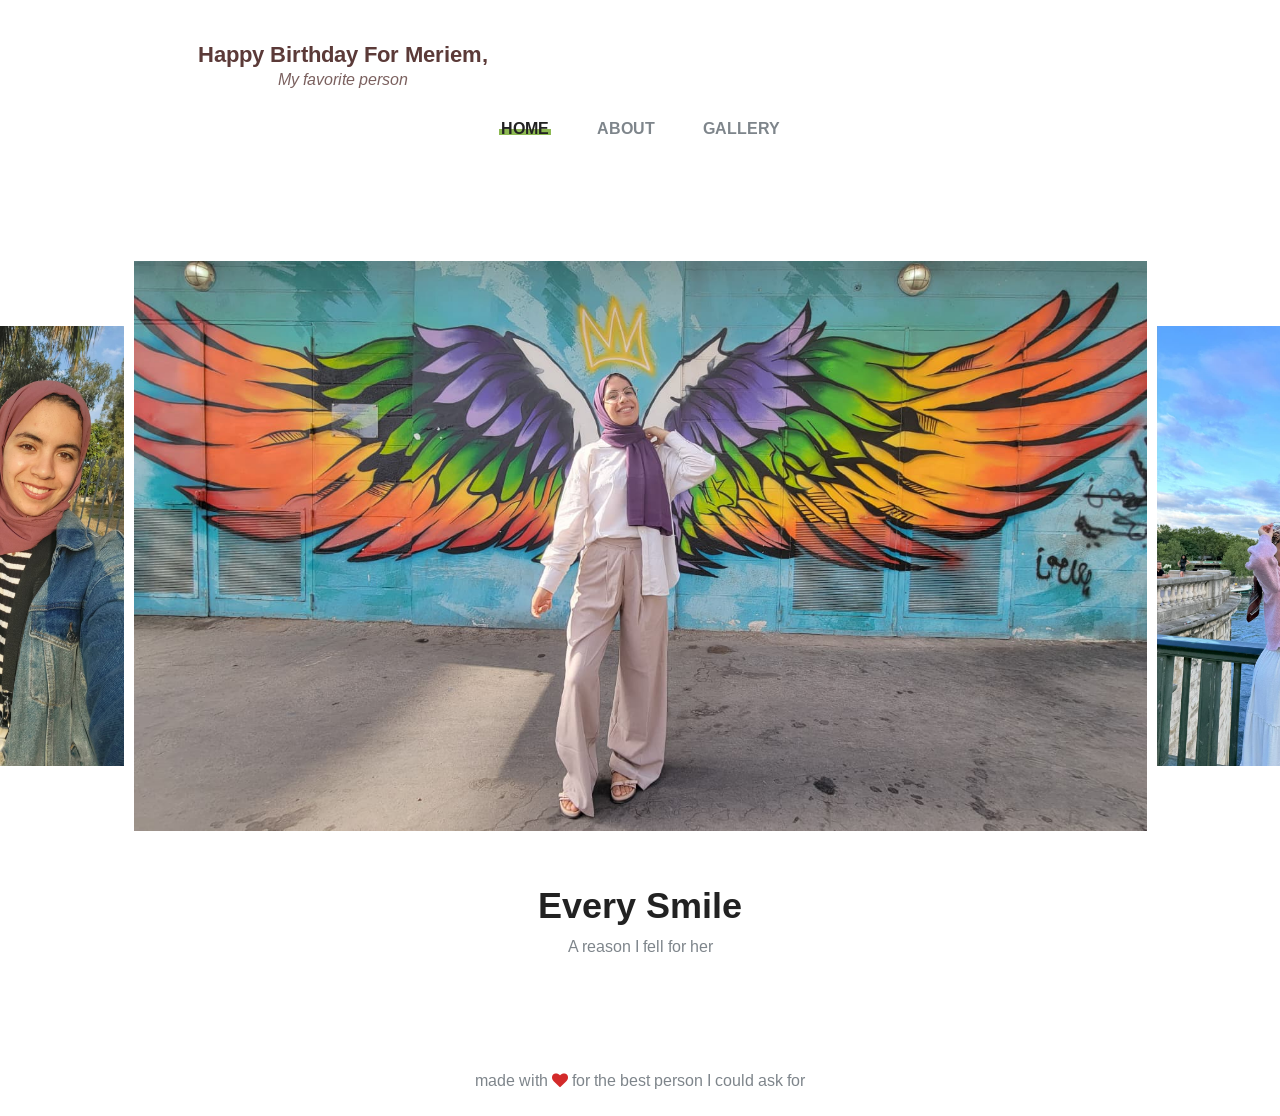
<file: index.html>
<!DOCTYPE html>
<html lang="zxx">
<head>
	<title>Happy Birthday Meriem</title>
	<meta charset="UTF-8">
	<meta name="description" content="Boto Photo Studio HTML Template">
	<meta name="keywords" content="photo, html">
	<meta name="viewport" content="width=device-width, initial-scale=1.0">
	<!-- Stylesheets -->
	<link rel="stylesheet" href="css/bootstrap.min.css"/>
	<link rel="stylesheet" href="css/font-awesome.min.css"/>
	<link rel="stylesheet" href="css/slicknav.min.css"/>
	<link rel="stylesheet" href="css/fresco.css"/>
	<link rel="stylesheet" href="css/slick.css"/>

	<!-- Main Stylesheets -->
	<link rel="stylesheet" href="css/style.css"/>


	<!--[if lt IE 9]>
		<script src="https://oss.maxcdn.com/html5shiv/3.7.2/html5shiv.min.js"></script>
		<script src="https://oss.maxcdn.com/respond/1.4.2/respond.min.js"></script>
	<![endif]-->

</head>
<body>
	<!-- Page Preloder -->
	<div id="preloder">
		<div class="loader"></div>
	</div>

	<!-- Header Section -->
	<header class="header">
    <div class="container-fluid">
        <div class="row">
            <div class="col-sm-4 col-md-6 order-1 order-md-2 text-center">
                <a href="./index.html" class="site-logo">
                    <span class="site-title">Happy Birthday For Meriem, <em>My favorite person</em></span>
                </a>
            </div>
            <div class="col-sm-4 col-md-3 order-3 order-sm-3">
                <div class="header__switches">
                    <a href="#" class="nav-switch"><i class="fa fa-bars"></i></a>
                </div>
            </div>
        </div>
        <nav class="main__menu">
            <ul class="nav__menu">
                <li><a href="./index.html" class="menu--active">Home</a></li>
                <li><a href="./about.html">About</a></li>
                <li><a href="./gallery.html">Gallery</a></li>
            </ul>
        </nav>
    </div>
</header>
	<!-- Header Section end -->

	<!-- Hero Section -->
	<section class="hero__section">
		<div class="hero-slider">
			<div class="slide-item">
				<a class="fresco" href="img/hero-slider/1.jpeg" data-fresco-group="projects">
					<img src="img/hero-slider/1.jpeg" alt="">
				</a>
			</div>
			<div class="slide-item">
				<a class="fresco" href="img/hero-slider/2.jpeg" data-fresco-group="projects">
					<img src="img/hero-slider/2.jpeg" alt="">
					</a>
			</div>
			<div class="slide-item">
				<a class="fresco" href="img/hero-slider/3.jpeg" data-fresco-group="projects">
					<img src="img/hero-slider/3.jpeg" alt="">
				</a>	
			</div>
			<div class="slide-item">
				<a class="fresco" href="img/hero-slider/4.jpeg" data-fresco-group="projects">
					<img src="img/hero-slider/4.jpeg" alt="">
				</a>	
			</div>
			<div class="slide-item">
				<a class="fresco" href="img/hero-slider/10.jpeg" data-fresco-group="projects">
					<img src="img/hero-slider/10.jpeg" alt="">
				</a>	
			</div>
			<div class="slide-item">
				<a class="fresco" href="img/hero-slider/6.jpeg" data-fresco-group="projects">
					<img src="img/hero-slider/6.jpeg" alt="">
				</a>	
			</div>
			<div class="slide-item">
				<a class="fresco" href="img/hero-slider/7.jpeg" data-fresco-group="projects">
					<img src="img/hero-slider/7.jpeg" alt="">
				</a>	
			</div>
		</div>
		<div class="hero-text-slider">
			<div class="text-item">
				<h2>Every Smile</h2>
				<p>A reason I fell for her</p>
			</div>
			<div class="text-item">
				<h2>Her Eyes</h2>
				<p>Where I feel most at home</p>
			</div>
			<div class="text-item">
				<h2>Quiet Moments</h2>
				<p>The ones I treasure most</p>
			</div>
			<div class="text-item">
				<h2>Her Laugh</h2>
				<p>My favorite sound</p>
			</div>
			<div class="text-item">
				<h2>Forever Grateful</h2>
				<p>For every moment with her</p>
			</div>
			<div class="text-item">
				<h2>Beauty & Soul</h2>
				<p>Inside and out</p>
			</div>
			<div class="text-item">
				<h2>My Favorite Person</h2>
				<p>Today and always</p>
			</div>
		</div>
	</section>
	<!-- Hero Section end -->

	<!-- Footer Section -->
	<footer class="footer__section">
		<div class="container">
			<!-- Link back to Colorlib can't be removed. Template is licensed under CC BY 3.0. -->
			<div class="footer__copyright__text">
				<p> made with <i class="fa fa-heart" aria-hidden="true"></i>  for the best person I could ask for</p>
			</div>
			<!-- Link back to Colorlib can't be removed. Template is licensed under CC BY 3.0. -->
		</div>
	</footer>
	<!-- Footer Section end -->

	<!-- Search Begin -->
	<div class="search-model">
		<div class="h-100 d-flex align-items-center justify-content-center">
			<div class="search-close-switch">+</div>
			<form class="search-model-form">
				<input type="text" id="search-input" placeholder="Search here.....">
			</form>
		</div>
	</div>
	<!-- Search End -->

	<!--====== Javascripts & Jquery ======-->
	<script src="js/vendor/jquery-3.2.1.min.js"></script>
	<script src="js/jquery.slicknav.min.js"></script>
	<script src="js/slick.min.js"></script>
	<script src="js/fresco.min.js"></script>
	<script src="js/main.js"></script>

	</body>
</html>
</file>
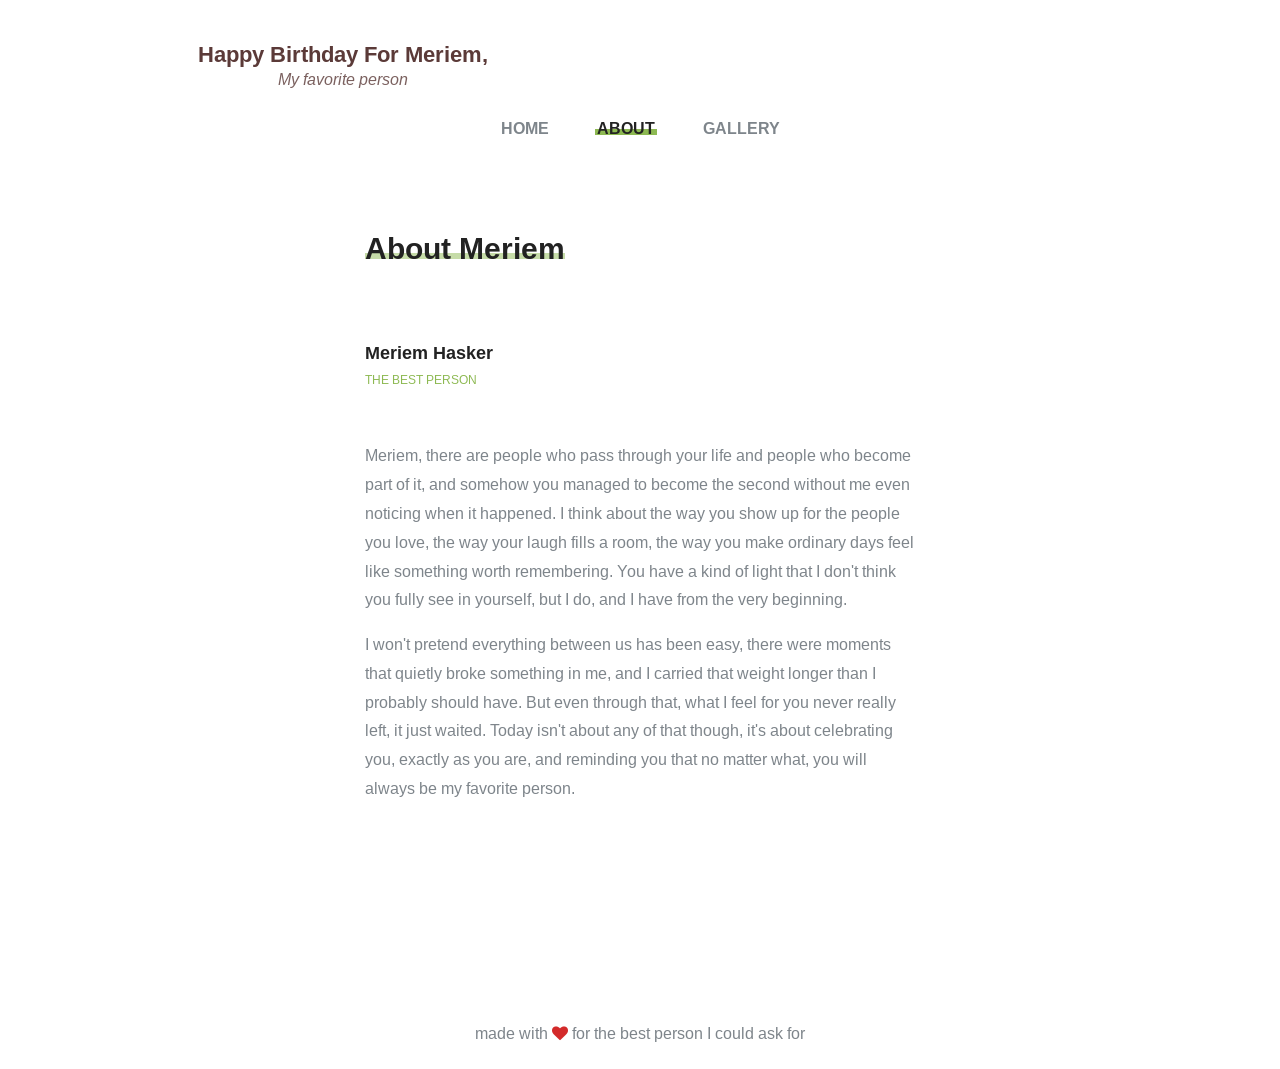
<file: about.html>
<!DOCTYPE html>
<html lang="zxx">
<head>
	<title>Boto | Photography HTML Template</title>
	<meta charset="UTF-8">
	<meta name="description" content="Boto Photo Studio HTML Template">
	<meta name="keywords" content="photo, html">
	<meta name="viewport" content="width=device-width, initial-scale=1.0">
	<!-- Stylesheets -->
	<link rel="stylesheet" href="css/bootstrap.min.css"/>
	<link rel="stylesheet" href="css/font-awesome.min.css"/>
	<link rel="stylesheet" href="css/slicknav.min.css"/>

	<!-- Main Stylesheets -->
	<link rel="stylesheet" href="css/style.css"/>


	<!--[if lt IE 9]>
		<script src="https://oss.maxcdn.com/html5shiv/3.7.2/html5shiv.min.js"></script>
		<script src="https://oss.maxcdn.com/respond/1.4.2/respond.min.js"></script>
	<![endif]-->

</head>
<body>
	<!-- Page Preloder -->
	<div id="preloder">
		<div class="loader"></div>
	</div>

	<!-- Header Section -->
	<header class="header">
		<div class="container-fluid">
			<div class="row">
            <div class="col-sm-4 col-md-6 order-1 order-md-2 text-center">
                <a href="./index.html" class="site-logo">
                    <span class="site-title">Happy Birthday For Meriem, <em>My favorite person</em></span>
                </a>
            </div>
            <div class="col-sm-4 col-md-3 order-3 order-sm-3">
                <div class="header__switches">
                    <a href="#" class="nav-switch"><i class="fa fa-bars"></i></a>
                </div>
            </div>
        </div>
			<nav class="main__menu">
				<ul class="nav__menu">
					<li><a href="./index.html">Home</a></li>
					<li><a href="./about.html" class="menu--active">About</a></li>
					<li><a href="./gallery.html">Gallery</a></li>
					</li>
					
				</ul>
			</nav>
		</div>
	</header>
	<!-- Header Section end -->

	<!-- About Page -->
	<section class="about__page">
		<div class="container-fluid">
			<div class="row justify-content-center">
				<div class="col-lg-6">
					<div class="about__text">
						<h3 class="about__title">About Meriem</h3>
						<div class="about__meta">
							
							<div class="about__meta__info">
								<h5>Meriem Hasker</h5>
								<p>the best person</p>
							</div>
						</div>
						<p>Meriem, there are people who pass through your life and people who become part of it, and somehow you managed to become the second without me even noticing when it happened. I think about the way you show up for the people you love, the way your laugh fills a room, the way you make ordinary days feel like something worth remembering. You have a kind of light that I don't think you fully see in yourself, but I do, and I have from the very beginning.</p>
<p>I won't pretend everything between us has been easy, there were moments that quietly broke something in me, and I carried that weight longer than I probably should have. But even through that, what I feel for you never really left, it just waited. Today isn't about any of that though, it's about celebrating you, exactly as you are, and reminding you that no matter what, you will always be my favorite person.</p>
						
					</div>
				</div>
			</div>
		</div>
	</section>
	<!-- About Page end -->

	<!-- Footer Section -->
	<footer class="footer__section">
		<div class="container">
			<!-- Link back to Colorlib can't be removed. Template is licensed under CC BY 3.0. -->
			<div class="footer__copyright__text">
				<p> made with <i class="fa fa-heart" aria-hidden="true"></i>  for the best person I could ask for</p>
			</div>
			<!-- Link back to Colorlib can't be removed. Template is licensed under CC BY 3.0. -->
		</div>
	</footer>
	<!-- Footer Section end -->

	<!-- Search Begin -->
	<div class="search-model">
		<div class="h-100 d-flex align-items-center justify-content-center">
			<div class="search-close-switch">+</div>
			<form class="search-model-form">
				<input type="text" id="search-input" placeholder="Search here.....">
			</form>
		</div>
	</div>
	<!-- Search End -->

	<!--====== Javascripts & Jquery ======-->
	<script src="js/vendor/jquery-3.2.1.min.js"></script>
	<script src="js/jquery.slicknav.min.js"></script>
	<script src="js/slick.min.js"></script>
	<script src="js/main.js"></script>

	</body>
</html>
</file>
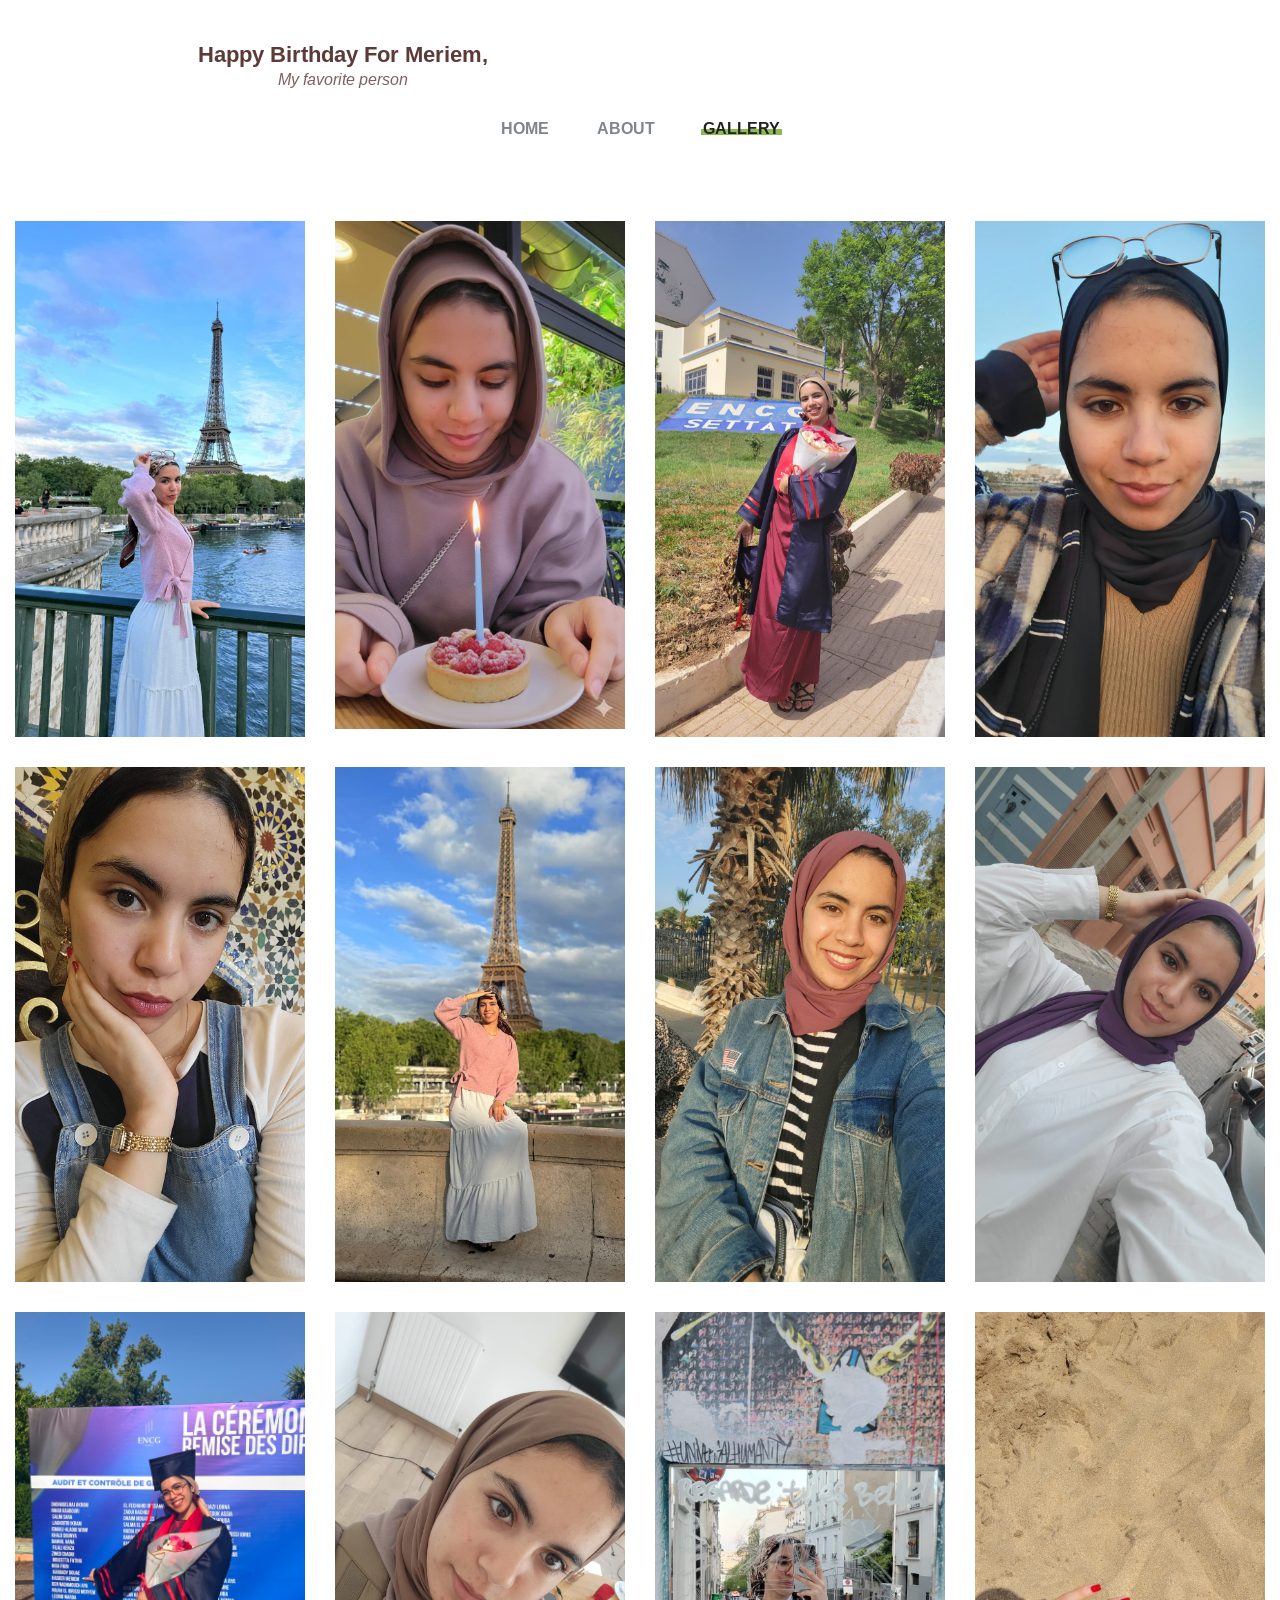
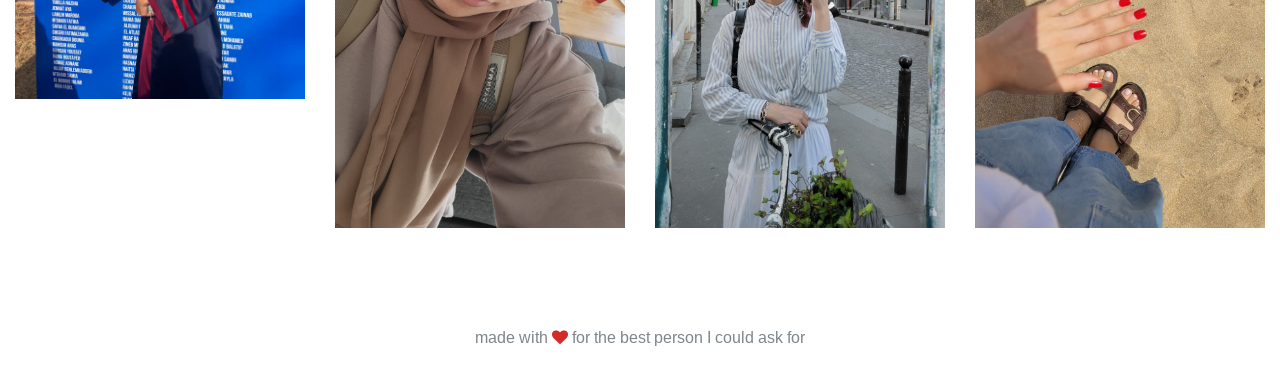
<file: gallery.html>
<!DOCTYPE html>
<html lang="zxx">
<head>
	<title>Boto | Photography HTML Template</title>
	<meta charset="UTF-8">
	<meta name="description" content="Boto Photo Studio HTML Template">
	<meta name="keywords" content="photo, html">
	<meta name="viewport" content="width=device-width, initial-scale=1.0">
	<!-- Stylesheets -->
	<link rel="stylesheet" href="css/bootstrap.min.css"/>
	<link rel="stylesheet" href="css/font-awesome.min.css"/>
	<link rel="stylesheet" href="css/slicknav.min.css"/>
	<link rel="stylesheet" href="css/fresco.css"/>

	<!-- Main Stylesheets -->
	<link rel="stylesheet" href="css/style.css"/>


	<!--[if lt IE 9]>
		<script src="https://oss.maxcdn.com/html5shiv/3.7.2/html5shiv.min.js"></script>
		<script src="https://oss.maxcdn.com/respond/1.4.2/respond.min.js"></script>
	<![endif]-->

</head>
<body>
	<!-- Page Preloder -->
	<div id="preloder">
		<div class="loader"></div>
	</div>

	<!-- Header Section -->
	<header class="header">
		<div class="container-fluid">
			<div class="row">
            <div class="col-sm-4 col-md-6 order-1 order-md-2 text-center">
                <a href="./index.html" class="site-logo">
                    <span class="site-title">Happy Birthday For Meriem, <em>My favorite person</em></span>
                </a>
            </div>
            <div class="col-sm-4 col-md-3 order-3 order-sm-3">
                <div class="header__switches">
                    <a href="#" class="nav-switch"><i class="fa fa-bars"></i></a>
                </div>
            </div>
        </div>
			<nav class="main__menu">
				<ul class="nav__menu">
					<li><a href="./index.html">Home</a></li>
					<li><a href="./about.html">About</a></li>
					<li><a href="./gallery.html" class="menu--active">Gallery</a></li>
					</li>
					
				</ul>
			</nav>
		</div>
	</header>
	<!-- Header Section end -->

	<!-- About Page -->
	<div class="gallery__page">
		<div class="gallery__warp">
			<div class="row">
				<div class="col-lg-3 col-md-4 col-sm-6">
					<a class="gallery__item fresco" href="img/gallery/2.jpeg" data-fresco-group="gallery">
						<img src="img/gallery/2.jpeg" alt="">
					</a>
				</div>
				<div class="col-lg-3 col-md-4 col-sm-6">
					<a class="gallery__item fresco" href="img/gallery/10.jpeg" data-fresco-group="gallery">
						<img src="img/gallery/10.jpeg" alt="">
					</a>
				</div>
				<div class="col-lg-3 col-md-4 col-sm-6">
					<a class="gallery__item fresco" href="img/gallery/11.jpeg" data-fresco-group="gallery">
						<img src="img/gallery/11.jpeg" alt="">
					</a>
				</div>
				<div class="col-lg-3 col-md-4 col-sm-6">
					<a class="gallery__item fresco" href="img/gallery/4.jpeg" data-fresco-group="gallery">
						<img src="img/gallery/4.jpeg" alt="">
					</a>
				</div>
				<div class="col-lg-3 col-md-4 col-sm-6">
					<a class="gallery__item fresco" href="img/gallery/5.jpeg" data-fresco-group="gallery">
						<img src="img/gallery/5.jpeg" alt="">
					</a>
				</div>
				<div class="col-lg-3 col-md-4 col-sm-6">
					<a class="gallery__item fresco" href="img/gallery/6.jpeg" data-fresco-group="gallery">
						<img src="img/gallery/6.jpeg" alt="">
					</a>
				</div>
				<div class="col-lg-3 col-md-4 col-sm-6">
					<a class="gallery__item fresco" href="img/gallery/7.jpeg" data-fresco-group="gallery">
						<img src="img/gallery/7.jpeg" alt="">
					</a>
				</div>
				<div class="col-lg-3 col-md-4 col-sm-6">
					<a class="gallery__item fresco" href="img/gallery/8.jpeg" data-fresco-group="gallery">
						<img src="img/gallery/8.jpeg" alt="">
					</a>
				</div>
				<div class="col-lg-3 col-md-4 col-sm-6">
					<a class="gallery__item fresco" href="img/gallery/3.jpeg" data-fresco-group="gallery">
						<img src="img/gallery/3.jpeg" alt="">
					</a>
				</div>
				<div class="col-lg-3 col-md-4 col-sm-6">
					<a class="gallery__item fresco" href="img/gallery/12.jpeg" data-fresco-group="gallery">
						<img src="img/gallery/12.jpeg" alt="">
					</a>
				</div>
				<div class="col-lg-3 col-md-4 col-sm-6">
					<a class="gallery__item fresco" href="img/gallery/13.jpeg" data-fresco-group="gallery">
						<img src="img/gallery/13.jpeg" alt="">
					</a>
				</div>
				<div class="col-lg-3 col-md-4 col-sm-6">
					<a class="gallery__item fresco" href="img/gallery/14.jpeg" data-fresco-group="gallery">
						<img src="img/gallery/14.jpeg" alt="">
					</a>
				</div>
			</div>
		</div>
	</div>
	<!-- About Page end -->

	<!-- Footer Section -->
	<footer class="footer__section">
		<div class="container">
			<!-- Link back to Colorlib can't be removed. Template is licensed under CC BY 3.0. -->
			<div class="footer__copyright__text">
				<p> made with <i class="fa fa-heart" aria-hidden="true"></i>  for the best person I could ask for</p>
			</div>
			<!-- Link back to Colorlib can't be removed. Template is licensed under CC BY 3.0. -->
		</div>
	</footer>
	<!-- Footer Section end -->

	<!-- Search Begin -->
	<div class="search-model">
		<div class="h-100 d-flex align-items-center justify-content-center">
			<div class="search-close-switch">+</div>
			<form class="search-model-form">
				<input type="text" id="search-input" placeholder="Search here.....">
			</form>
		</div>
	</div>
	<!-- Search End -->

	<!--====== Javascripts & Jquery ======-->
	<script src="js/vendor/jquery-3.2.1.min.js"></script>
	<script src="js/jquery.slicknav.min.js"></script>
	<script src="js/slick.min.js"></script>
	<script src="js/fresco.min.js"></script>
	<script src="js/main.js"></script>

	</body>
</html>
</file>
<file: css/fresco.css>
/* box-sizing */
.fr-window,
.fr-window [class^="fr-"],
.fr-overlay,
.fr-overlay [class^="fr-"],
.fr-spinner,
.fr-spinner [class^="fr-"] {
  box-sizing: border-box;
}

.fr-window {
  position: fixed;
  width: 100%;
  height: 100%;
  top: 0;
  left: 0;
  font: 13px/20px "Lucida Sans", "Lucida Sans Unicode", "Lucida Grande", Verdana,
    Arial, sans-serif;
  /* Chrome hack, this fixes a visual glitch when quickly toggling a video */
  transform: translateZ(0px);
}

/* z-index */
.fr-overlay {
  z-index: 99998;
}
.fr-window {
  z-index: 99999;
}
.fr-spinner {
  z-index: 100000;
}

/* overlay */
.fr-overlay {
  position: fixed;
  top: 0;
  left: 0;
  height: 100%;
  width: 100%;
}
.fr-overlay-background {
  float: left;
  width: 100%;
  height: 100%;
  background: #000;
  opacity: 0.9;
  filter: alpha(opacity=90);
}

.fr-overlay-ui-fullclick .fr-overlay-background {
  background: #292929;
  opacity: 1;
  filter: alpha(opacity=100);
}

/* mobile touch has position:absolute to allow zooming */
.fr-window.fr-mobile-touch,
.fr-overlay.fr-mobile-touch {
  position: absolute;
  overflow: visible;
}

/* some properties on the window are used to toggle things
 * like margin and the fullclick mode,
 * we reset those properties after measuring them
 */
.fr-measured {
  margin: 0 !important;
  min-width: 0 !important;
  min-height: 0 !important;
}

.fr-box {
  position: absolute;
  top: 0;
  left: 0;
  width: 100%;
  height: 100%;
}

.fr-pages {
  position: absolute;
  width: 100%;
  height: 100%;
  overflow: hidden;
  -webkit-user-select: none;
  -khtml-user-select: none;
  -moz-user-select: none;
  -ms-user-select: none;
  user-select: none;
}

.fr-page {
  position: absolute;
  width: 100%;
  height: 100%;
}

.fr-container {
  position: absolute;
  top: 0;
  left: 0;
  right: 0;
  bottom: 0;
  margin: 0;
  padding: 0;
  text-align: center;
}

.fr-hovering-clickable .fr-container {
  cursor: pointer;
}

/*
   padding:
   youtube & vimeo always have buttons on the outside
   side button = 72 = 54 + (2 * 9 margin)
   close button = 48
*/
/* padding ui:inside */
.fr-ui-inside .fr-container {
  padding: 20px 20px;
}
.fr-ui-inside.fr-no-sides .fr-container {
  padding: 20px;
}

/* padding ui:outside */
.fr-ui-outside .fr-container {
  padding: 20px 82px;
}
.fr-ui-outside.fr-no-sides .fr-container {
  padding: 20px 48px;
}

/* reduce padding on smaller screens */
@media all and (max-width: 700px) and (orientation: portrait),
  all and (orientation: landscape) and (max-height: 700px) {
  /* padding ui:inside */
  .fr-ui-inside .fr-container {
    padding: 12px 12px;
  }
  .fr-ui-inside.fr-no-sides .fr-container {
    padding: 12px;
  }

  /* padding ui:outside */
  .fr-ui-outside .fr-container {
    padding: 12px 72px;
  }
  .fr-ui-outside.fr-no-sides .fr-container {
    padding: 12px 48px;
  }
}

@media all and (max-width: 500px) and (orientation: portrait),
  all and (orientation: landscape) and (max-height: 500px) {
  /* padding ui:inside */
  .fr-ui-inside .fr-container {
    padding: 0px 0px;
  }
  .fr-ui-inside.fr-no-sides .fr-container {
    padding: 0px;
  }

  /* padding ui:outside */
  .fr-ui-outside .fr-container {
    padding: 0px 72px;
  }
  .fr-ui-outside.fr-no-sides .fr-container {
    padding: 0px 48px;
  }
}

/* padding ui:fullclick */
.fr-ui-fullclick .fr-container {
  padding: 0;
}
.fr-ui-fullclick.fr-no-sides .fr-container {
  padding: 0;
}

/* video fullclick */
.fr-ui-fullclick.fr-type-video .fr-container {
  padding: 0px 62px;
}
.fr-ui-fullclick.fr-no-sides.fr-type-video .fr-container {
  padding: 48px 0px;
}

/* overflow-y should always have 0 padding top and bottom */
.fr-overflow-y .fr-container {
  padding-top: 0 !important;
  padding-bottom: 0 !important;
}

.fr-content,
.fr-content-background {
  position: absolute;
  top: 50%;
  left: 50%;
  /* IE11 has a 1px blur bug on the edges of the caption (ui:inside)
     during animation with overflow:hidden */
  overflow: visible;
}

/* img/iframe/error */
.fr-content-element {
  float: left;
  width: 100%;
  height: 100%;
}

.fr-content-background {
  background: #101010;
}

.fr-info {
  position: absolute;
  top: 0;
  left: 0;
  width: 100%;
  color: #efefef;
  font-size: 13px;
  line-height: 20px;
  text-align: left;
  -webkit-text-size-adjust: none;
  text-size-adjust: none;
  -webkit-user-select: text;
  -khtml-user-select: text;
  -moz-user-select: text;
  -ms-user-select: text;
  user-select: text;
}
.fr-info-background {
  position: absolute;
  top: 0;
  left: 0;
  height: 100%;
  width: 100%;
  background: #000;
  line-height: 1%;
  filter: none;
  opacity: 1;
}
.fr-ui-inside .fr-info-background {
  filter: alpha(opacity=80);
  opacity: 0.8;
  zoom: 1;
}
/* ui:outside has a slightly lighter info background to break up from black page backgrounds */
.fr-ui-outside .fr-info-background {
  background: #0d0d0d;
}

/* info at the bottom for ui:inside */
.fr-content .fr-info {
  top: auto;
  bottom: 0;
}

.fr-info-padder {
  display: block;
  overflow: hidden;
  padding: 12px;
  position: relative;
  width: auto;
}
.fr-caption {
  width: auto;
  display: inline;
}

.fr-position {
  color: #b3b3b3;
  float: right;
  line-height: 21px;
  opacity: 0.99;
  position: relative;
  text-align: right;
  margin-left: 15px;
  white-space: nowrap;
}

/* positions not within the info bar
   for ui:outside/inside */
.fr-position-outside,
.fr-position-inside {
  position: absolute;
  bottom: 0;
  right: 0;
  margin: 12px;
  width: auto;
  padding: 2px 8px;
  border-radius: 10px;
  font-size: 11px;
  line-height: 20px;
  text-shadow: 0 1px 0 rgba(0, 0, 0, 0.4);
  display: none;
  overflow: hidden;
  white-space: nowrap;
  -webkit-text-size-adjust: none;
  text-size-adjust: none;
  -webkit-user-select: text;
  -khtml-user-select: text;
  -moz-user-select: text;
  -ms-user-select: text;
  user-select: text;
}
.fr-position-inside {
  border: 0;
}

.fr-position-background {
  position: absolute;
  top: 0;
  left: 0;
  width: 100%;
  height: 100%;
  background: #0d0d0d;
  filter: alpha(opacity=80);
  opacity: 0.8;
  zoom: 1; /* oldIE */
}
.fr-position-text {
  color: #b3b3b3;
}
.fr-position-outside .fr-position-text,
.fr-position-inside .fr-position-text {
  float: left;
  position: relative;
  text-shadow: 0 1px 1px rgba(0, 0, 0, 0.3);
  opacity: 1;
}

/* display it for the outside ui, hide the caption inside */
.fr-ui-outside .fr-position-outside {
  display: block;
}
.fr-ui-outside .fr-info .fr-position {
  display: none;
}

.fr-ui-inside.fr-no-caption .fr-position-inside {
  display: block;
}

/* links */
.fr-info a,
.fr-info a:hover {
  color: #ccc;
  border: 0;
  background: none;
  text-decoration: underline;
}
.fr-info a:hover {
  color: #eee;
}

/* no-caption */
.fr-ui-outside.fr-no-caption .fr-info {
  display: none;
}
.fr-ui-inside.fr-no-caption .fr-caption {
  display: none;
}

/* --- stroke */
.fr-stroke {
  position: absolute;
  top: 0;
  left: 0;
  width: 100%;
  height: 1px;
}
.fr-stroke-vertical {
  width: 1px;
  height: 100%;
}
.fr-stroke-horizontal {
  padding: 0 1px;
}

.fr-stroke-right {
  left: auto;
  right: 0;
}
.fr-stroke-bottom {
  top: auto;
  bottom: 0;
}

.fr-stroke-color {
  float: left;
  width: 100%;
  height: 100%;
  background: rgba(255, 255, 255, 0.08);
}

/* the stroke is brighter inside the info box */
.fr-info .fr-stroke-color {
  background: rgba(80, 80, 80, 0.3);
}

/* remove the stroke when outside ui has a caption */
.fr-ui-outside.fr-has-caption .fr-content .fr-stroke-bottom {
  display: none;
}

/* remove stroke and shadow when ui:fullclick */
.fr-ui-fullclick .fr-stroke {
  display: none;
}
.fr-ui-fullclick .fr-content-background {
  box-shadow: none;
}

/* the info box never bas a top stroke */
.fr-info .fr-stroke-top {
  display: none;
}

/* < > */
.fr-side {
  position: absolute;
  top: 50%;
  width: 54px;
  height: 72px;
  margin: 0 9px;
  margin-top: -36px;
  cursor: pointer;
  -webkit-user-select: none;
  -moz-user-select: none;
  user-select: none;
  zoom: 1;
}
.fr-side-previous {
  left: 0;
}
.fr-side-next {
  right: 0;
  left: auto;
}

.fr-side-disabled {
  cursor: default;
}
.fr-side-hidden {
  display: none !important;
}

.fr-side-button {
  float: left;
  width: 100%;
  height: 100%;
  margin: 0;
  padding: 0;
}
.fr-side-button-background {
  position: absolute;
  top: 0;
  left: 0;
  width: 100%;
  height: 100%;
  background-color: #101010;
}
.fr-side-button-icon {
  float: left;
  position: relative;
  height: 100%;
  width: 100%;
  zoom: 1;
  background-position: 50% 50%;
  background-repeat: no-repeat;
}
/* smaller side buttons */
@media all and (max-width: 500px) and (orientation: portrait),
  all and (orientation: landscape) and (max-height: 414px) {
  .fr-side {
    width: 54px;
    height: 60px;
    margin: 0;
    margin-top: -30px;
  }
  .fr-side-button {
    width: 48px;
    height: 60px;
    margin: 0 3px;
  }
}

/* X */
.fr-close {
  position: absolute;
  width: 48px;
  height: 48px;
  top: 0;
  right: 0;
  cursor: pointer;
  -webkit-user-select: none;
  -moz-user-select: none;
  user-select: none;
}

.fr-close-background,
.fr-close-icon {
  position: absolute;
  top: 12px;
  left: 12px;
  height: 26px;
  width: 26px;
  background-position: 50% 50%;
  background-repeat: no-repeat;
}
.fr-close-background {
  background-color: #000;
}

/* Thumbnails */
.fr-thumbnails {
  position: absolute;
  overflow: hidden;
}
.fr-thumbnails-disabled .fr-thumbnails {
  display: none !important;
}
.fr-thumbnails-horizontal .fr-thumbnails {
  width: 100%;
  height: 12%;
  min-height: 74px;
  max-height: 160px;
  bottom: 0;
}

.fr-thumbnails-vertical .fr-thumbnails {
  height: 100%;
  width: 10%;
  min-width: 74px;
  max-width: 160px;
  left: 0;
}

.fr-thumbnails,
.fr-thumbnails * {
  -webkit-user-select: none;
  -khtml-user-select: none;
  -moz-user-select: none;
  -ms-user-select: none;
  user-select: none;
}

.fr-thumbnails-wrapper {
  position: absolute;
  top: 0;
  left: 50%;
  height: 100%;
}
.fr-thumbnails-vertical .fr-thumbnails-wrapper {
  top: 50%;
  left: 0;
}

.fr-thumbnails-slider {
  position: relative;
  width: 100%;
  height: 100%;
  float: left;
  zoom: 1;
}

.fr-thumbnails-slider-slide {
  position: absolute;
  top: 0;
  left: 0;
  height: 100%;
}

.fr-thumbnails-thumbs {
  float: left;
  height: 100%;
  overflow: hidden;
  position: relative;
  top: 0;
  left: 0;
}

.fr-thumbnails-slide {
  position: absolute;
  top: 0;
  height: 100%;
  width: 100%;
}

.fr-thumbnail-frame {
  position: absolute;
  zoom: 1;
  overflow: hidden;
}

.fr-thumbnail {
  position: absolute;
  width: 30px;
  height: 100%;
  left: 50%;
  top: 50%;
  zoom: 1;
  cursor: pointer;
  margin: 0 10px;
}
.fr-ltIE9 .fr-thumbnail * {
  overflow: hidden; /* IE6(7) */
  z-index: 1;
  zoom: 1;
}

.fr-thumbnail-wrapper {
  position: relative;
  background: #161616;
  width: 100%;
  height: 100%;
  float: left;
  overflow: hidden;
  display: inline; /* IE6(7) */
  z-index: 0; /* IE8 */
}

.fr-thumbnail-overlay {
  cursor: pointer;
}
.fr-thumbnail-active .fr-thumbnail-overlay {
  cursor: default;
}
.fr-thumbnail-overlay,
.fr-thumbnail-overlay-background,
.fr-thumbnail-overlay-border {
  position: absolute;
  top: 0;
  left: 0;
  width: 100%;
  height: 100%;
  border-width: 0;
  overflow: hidden;
  border-style: solid;
  border-color: transparent;
}
.fr-ltIE9 .fr-thumbnail-overlay-border {
  border-width: 0 !important;
}
.fr-thumbnail .fr-thumbnail-image {
  position: absolute;
  filter: alpha(opacity=85);
  opacity: 0.85;
  max-width: none;
}
.fr-thumbnail:hover .fr-thumbnail-image,
.fr-thumbnail-active:hover .fr-thumbnail-image {
  filter: alpha(opacity=99);
  opacity: 0.99;
}
.fr-thumbnail-active .fr-thumbnail-image,
.fr-thumbnail-active:hover .fr-thumbnail-image {
  filter: alpha(opacity=35);
  opacity: 0.35;
}
.fr-thumbnail-active {
  cursor: default;
}

/* Thumbnails loading */
.fr-thumbnail-loading,
.fr-thumbnail-loading-background,
.fr-thumbnail-loading-icon {
  position: absolute;
  top: 0;
  left: 0;
  width: 100%;
  height: 100%;
}
.fr-thumbnail-loading-background {
  background-color: #161616;
  background-position: 50% 50%;
  background-repeat: no-repeat;
  opacity: 0.8;
  position: relative;
  float: left;
}
/* this element is there as an alternative to putting the loading image on the background */
.fr-thumbnail-loading-icon {
  display: none;
}

/* error on thumbnail */
.fr-thumbnail-error .fr-thumbnail-image {
  position: absolute;
  top: 0;
  left: 0;
  width: 100%;
  height: 100%;
  background-color: #202020;
}

/* Thumbnail < > */
.fr-thumbnails-side {
  float: left;
  height: 100%;
  width: 28px;
  margin: 0 5px;
  position: relative;
  overflow: hidden;
}
.fr-thumbnails-side-previous {
  margin-left: 12px;
}
.fr-thumbnails-side-next {
  margin-right: 12px;
}

.fr-thumbnails-vertical .fr-thumbnails-side {
  height: 28px;
  width: 100%;
  margin: 10px 0;
}
.fr-thumbnails-vertical .fr-thumbnails-side-previous {
  margin-top: 20px;
}
.fr-thumbnails-vertical .fr-thumbnails-side-next {
  margin-bottom: 20px;
}

.fr-thumbnails-side-button {
  position: absolute;
  top: 50%;
  left: 50%;
  margin-top: -14px;
  margin-left: -14px;
  width: 28px;
  height: 28px;
  cursor: pointer;
}

.fr-thumbnails-side-button-background {
  position: absolute;
  top: 0;
  left: 0;
  height: 100%;
  width: 100%;
  filter: alpha(opacity=80);
  opacity: 0.8;
  -moz-transition: background-color 0.2s ease-in;
  -webkit-transition: background-color 0.2s ease-in;
  transition: background-color 0.2s ease-in;
  background-color: #333;
  cursor: pointer;
  border-radius: 4px;
}
.fr-thumbnails-side-button:hover .fr-thumbnails-side-button-background {
  background-color: #3b3b3b;
}

.fr-thumbnails-side-button-disabled * {
  cursor: default;
}
.fr-thumbnails-side-button-disabled:hover
  .fr-thumbnails-side-button-background {
  background-color: #333;
}

.fr-thumbnails-side-button-icon {
  position: absolute;
  /*top: -7px;
  left: -7px;*/
  top: 0;
  left: 0;
  width: 100%;
  height: 100%;
}

/* vertical thumbnails */
.fr-thumbnails-vertical .fr-thumbnails-side,
.fr-thumbnails-vertical .fr-thumbnails-thumbs,
.fr-thumbnails-vertical .fr-thumbnail-frame {
  clear: both;
}

/* ui:fullclick has a dark thumbnail background */
.fr-window-ui-fullclick .fr-thumbnails {
  background: #090909;
}

/* put a stroke on the connecting caption*/
.fr-window-ui-fullclick.fr-thumbnails-enabled.fr-thumbnails-horizontal
  .fr-info
  .fr-stroke-bottom {
  display: block !important;
} /*({ box-shadow: inset 0 -1px 0 rgba(255,255,255,.1); } */
.fr-window-ui-fullclick.fr-thumbnails-enabled.fr-thumbnails-vertical
  .fr-info
  .fr-stroke-left {
  display: block !important;
}

/* thumbnail spacing  */
.fr-thumbnails-horizontal .fr-thumbnails-thumbs {
  padding: 12px 5px;
}
.fr-thumbnails-vertical .fr-thumbnails-thumbs {
  padding: 5px 12px;
}
.fr-thumbnails-measured .fr-thumbnails-thumbs {
  padding: 0 !important;
}
/* horizontal */
@media all and (min-height: 700px) {
  .fr-thumbnails-horizontal .fr-thumbnails-thumbs {
    padding: 16px 8px;
  }
  .fr-thumbnails-horizontal .fr-thumbnails-side {
    margin: 0 8px;
  }
  .fr-thumbnails-horizontal .fr-thumbnails-side-previous {
    margin-left: 16px;
  }
  .fr-thumbnails-horizontal .fr-thumbnails-side-next {
    margin-right: 16px;
  }
}
@media all and (min-height: 980px) {
  .fr-thumbnails-horizontal .fr-thumbnails-thumbs {
    padding: 20px 10px;
  }
  .fr-thumbnails-horizontal .fr-thumbnails-side {
    margin: 0 10px;
  }
  .fr-thumbnails-horizontal .fr-thumbnails-side-previous {
    margin-left: 20px;
  }
  .fr-thumbnails-horizontal .fr-thumbnails-side-next {
    margin-right: 20px;
  }
}

/* vertical */
@media all and (min-width: 1200px) {
  .fr-thumbnails-vertical .fr-thumbnails-thumbs {
    padding: 8px 16px;
  }
  .fr-thumbnails-vertical .fr-thumbnails-side {
    margin: 0 8px;
  }
  .fr-thumbnails-vertical .fr-thumbnails-side-previous {
    margin-top: 16px;
  }
  .fr-thumbnails-vertical .fr-thumbnails-side-next {
    margin-bottom: 16px;
  }
}
@media all and (min-width: 1800px) {
  .fr-thumbnails-vertical .fr-thumbnails-thumbs {
    padding: 10px 20px;
  }
  .fr-thumbnails-vertical .fr-thumbnails-side {
    margin: 10px 0;
  }
  .fr-thumbnails-vertical .fr-thumbnails-side-previous {
    margin-top: 20px;
  }
  .fr-thumbnails-vertical .fr-thumbnails-side-next {
    margin-bottom: 20px;
  }
}

/* hide thumbnails on smaller screens
   the js always hides them on touch based devices
*/
@media all and (max-width: 500px) and (orientation: portrait),
  all and (orientation: landscape) and (max-height: 500px) {
  .fr-thumbnails-horizontal .fr-thumbnails {
    display: none !important;
  }
}
@media all and (max-width: 700px) and (orientation: portrait),
  all and (orientation: landscape) and (max-height: 414px) {
  .fr-thumbnails-vertical .fr-thumbnails {
    display: none !important;
  }
}

/* force fullClick: true
   and force overflow: false */
@media all and (max-width: 500px) and (orientation: portrait),
  all and (orientation: landscape) and (max-height: 414px) {
  .fr-page {
    min-width: 100%;
  } /* fullclick */
  .fr-page {
    min-height: 100%;
  } /* overflow: false */
}

/* switch between ui modes
   we force everything not in the current UI mode to hide
*/
.fr-window-ui-fullclick .fr-side-next-outside,
.fr-window-ui-fullclick .fr-side-previous-outside,
.fr-window-ui-fullclick .fr-close-outside,
.fr-window-ui-fullclick .fr-content .fr-side-next,
.fr-window-ui-fullclick .fr-content .fr-side-previous,
.fr-window-ui-fullclick .fr-content .fr-close,
.fr-window-ui-fullclick .fr-content .fr-info,
.fr-window-ui-outside .fr-side-next-fullclick,
.fr-window-ui-outside .fr-side-previous-fullclick,
.fr-window-ui-outside .fr-close-fullclick,
.fr-window-ui-outside .fr-content .fr-side-next,
.fr-window-ui-outside .fr-content .fr-side-previous,
.fr-window-ui-outside .fr-content .fr-close,
.fr-window-ui-outside .fr-content .fr-info,
.fr-window-ui-inside .fr-page > .fr-info,
.fr-window-ui-inside .fr-side-next-fullclick,
.fr-window-ui-inside .fr-side-previous-fullclick,
.fr-window-ui-inside .fr-close-fullclick,
.fr-window-ui-inside .fr-side-next-outside,
.fr-window-ui-inside .fr-side-previous-outside,
.fr-window-ui-inside .fr-close-outside {
  display: none !important;
}

/* some ui elements can be toggled on mousemove.
   filter:alpha(opacity) is bugged so we use display in oldIE
*/
.fr-toggle-ui {
  opacity: 0;
  -webkit-transition: opacity 0.3s;
  transition: opacity 0.3s;
}
.fr-visible-fullclick-ui .fr-box > .fr-toggle-ui,
.fr-visible-inside-ui .fr-ui-inside .fr-toggle-ui {
  opacity: 1;
}

.fr-hidden-fullclick-ui .fr-box > .fr-toggle-ui,
.fr-hidden-inside-ui .fr-ui-inside .fr-toggle-ui {
  -webkit-transition: opacity 0.3s;
  transition: opacity 0.3s;
}
.fr-ltIE9.fr-hidden-fullclick-ui .fr-box > .fr-toggle-ui,
.fr-ltIE9.fr-hidden-inside-ui .fr-ui-inside .fr-toggle-ui {
  display: none;
}

/* Spinner */
.fr-spinner {
  position: fixed;
  width: 52px;
  height: 52px;
  background: #101010;
  background: rgba(16, 16, 16, 0.85);
  border-radius: 5px;
}
.fr-spinner div {
  position: absolute;
  top: 0;
  left: 0;
  height: 64%;
  width: 64%;
  margin-left: 18%;
  margin-top: 18%;
  opacity: 1;
  -webkit-animation: fresco-12 1.2s infinite ease-in-out;
  animation: fresco-12 1.2s infinite ease-in-out;
}

.fr-spinner div:after {
  content: "";
  position: absolute;
  top: 0;
  left: 50%;
  width: 2px;
  height: 8px;
  margin-left: -1px;
  background: #fff;
  box-shadow: 0 0 1px rgba(0, 0, 0, 0); /* fixes rendering in Firefox */
}

.fr-spinner div.fr-spin-1 {
  -ms-transform: rotate(30deg);
  -webkit-transform: rotate(30deg);
  transform: rotate(30deg);
  -webkit-animation-delay: -1.1s;
  animation-delay: -1.1s;
}
.fr-spinner div.fr-spin-2 {
  -ms-transform: rotate(60deg);
  -webkit-transform: rotate(60deg);
  transform: rotate(60deg);
  -webkit-animation-delay: -1s;
  animation-delay: -1s;
}
.fr-spinner div.fr-spin-3 {
  -ms-transform: rotate(90deg);
  -webkit-transform: rotate(90deg);
  transform: rotate(90deg);
  -webkit-animation-delay: -0.9s;
  animation-delay: -0.9s;
}
.fr-spinner div.fr-spin-4 {
  -ms-transform: rotate(120deg);
  -webkit-transform: rotate(120deg);
  transform: rotate(120deg);
  -webkit-animation-delay: -0.8s;
  animation-delay: -0.8s;
}
.fr-spinner div.fr-spin-5 {
  -ms-transform: rotate(150deg);
  -webkit-transform: rotate(150deg);
  transform: rotate(150deg);
  -webkit-animation-delay: -0.7s;
  animation-delay: -0.7s;
}
.fr-spinner div.fr-spin-6 {
  -ms-transform: rotate(180deg);
  -webkit-transform: rotate(180deg);
  transform: rotate(180deg);
  -webkit-animation-delay: -0.6s;
  animation-delay: -0.6s;
}
.fr-spinner div.fr-spin-6 {
  -ms-transform: rotate(180deg);
  -webkit-transform: rotate(180deg);
  transform: rotate(180deg);
  -webkit-animation-delay: -0.6s;
  animation-delay: -0.6s;
}
.fr-spinner div.fr-spin-7 {
  -ms-transform: rotate(210deg);
  -webkit-transform: rotate(210deg);
  transform: rotate(210deg);
  -webkit-animation-delay: -0.5s;
  animation-delay: -0.5s;
}
.fr-spinner div.fr-spin-8 {
  -ms-transform: rotate(240deg);
  -webkit-transform: rotate(240deg);
  transform: rotate(240deg);
  -webkit-animation-delay: -0.4s;
  animation-delay: -0.4s;
}
.fr-spinner div.fr-spin-9 {
  -ms-transform: rotate(270deg);
  -webkit-transform: rotate(270deg);
  transform: rotate(270deg);
  -webkit-animation-delay: -0.3s;
  animation-delay: -0.3s;
}
.fr-spinner div.fr-spin-10 {
  -ms-transform: rotate(300deg);
  -webkit-transform: rotate(300deg);
  transform: rotate(300deg);
  -webkit-animation-delay: -0.2s;
  animation-delay: -0.2s;
}
.fr-spinner div.fr-spin-11 {
  -ms-transform: rotate(330deg);
  -webkit-transform: rotate(330deg);
  transform: rotate(330deg);
  -webkit-animation-delay: -0.1s;
  animation-delay: -0.1s;
}
.fr-spinner div.fr-spin-12 {
  -ms-transform: rotate(360deg);
  -webkit-transform: rotate(360deg);
  transform: rotate(360deg);
  -webkit-animation-delay: 0s;
  animation-delay: 0s;
}

@-webkit-keyframes fresco-12 {
  0% {
    opacity: 1;
  }
  100% {
    opacity: 0;
  }
}
@keyframes fresco-12 {
  0% {
    opacity: 1;
  }
  100% {
    opacity: 0;
  }
}

/* Thumbnail spinner */
.fr-thumbnail-spinner {
  position: absolute;
  top: 50%;
  left: 50%;
  margin-top: -20px;
  margin-left: -20px;
  width: 40px;
  height: 40px;
}
.fr-thumbnail-spinner-spin {
  position: relative;
  float: left;
  margin: 8px 0 0 8px;
  text-indent: -9999em;
  border-top: 2px solid rgba(255, 255, 255, 0.2);
  border-right: 2px solid rgba(255, 255, 255, 0.2);
  border-bottom: 2px solid rgba(255, 255, 255, 0.2);
  border-left: 2px solid #fff;
  -webkit-animation: fr-thumbnail-spin 1.1s infinite linear;
  animation: fr-thumbnail-spin 1.1s infinite linear;
}
.fr-thumbnail-spinner-spin,
.fr-thumbnail-spinner-spin:after {
  border-radius: 50%;
  width: 24px;
  height: 24px;
}
@-webkit-keyframes fr-thumbnail-spin {
  0% {
    -webkit-transform: rotate(0deg);
    transform: rotate(0deg);
  }
  100% {
    -webkit-transform: rotate(360deg);
    transform: rotate(360deg);
  }
}
@keyframes fr-thumbnail-spin {
  0% {
    -webkit-transform: rotate(0deg);
    transform: rotate(0deg);
  }
  100% {
    -webkit-transform: rotate(360deg);
    transform: rotate(360deg);
  }
}

/* Error */
.fr-error {
  float: left;
  position: relative;
  background-color: #ca3434;
  width: 160px;
  height: 160px;
}

.fr-error-icon {
  position: absolute;
  width: 42px;
  height: 42px;
  top: 50%;
  left: 50%;
  margin-left: -21px;
  margin-top: -21px;
}

/* skin: 'fresco' */

/* Sprite */
.fr-window-skin-fresco .fr-side-button-icon,
.fr-window-skin-fresco .fr-close-icon,
.fr-window-skin-fresco .fr-thumbnails-side-button-icon,
.fr-window-skin-fresco .fr-error-icon {
  background-image: url("fresco/skins/fresco/sprite.svg");
}
/* fallback png sprite */
.fr-window-skin-fresco.fr-no-svg .fr-side-button-icon,
.fr-window-skin-fresco.fr-no-svg .fr-close-icon,
.fr-window-skin-fresco.fr-no-svg .fr-thumbnails-side-button-icon,
.fr-window-skin-fresco .fr-error-icon {
  background-image: url("fresco/skins/fresco/sprite.png");
}

.fr-window-skin-fresco .fr-error-icon {
  background-position: -160px -126px;
}

.fr-window-skin-fresco .fr-content-background {
  background: #101010;
  box-shadow: 0 0 5px rgba(0, 0, 0, 0.4);
}
.fr-window-skin-fresco.fr-window-ui-fullclick .fr-content-background {
  box-shadow: none;
}

/* thumbnail shadow */
.fr-window-skin-fresco .fr-thumbnail-wrapper {
  box-shadow: 0 0 3px rgba(0, 0, 0, 0.3);
}
.fr-window-skin-fresco .fr-thumbnail-active .fr-thumbnail-wrapper {
  box-shadow: 0 0 1px rgba(0, 0, 0, 0.1);
}

/* < > */
.fr-window-skin-fresco .fr-side-button-background {
  background-color: transparent;
}
.fr-window-skin-fresco .fr-side-previous .fr-side-button-icon {
  background-position: -13px -14px;
}
.fr-window-skin-fresco .fr-side-next .fr-side-button-icon {
  background-position: -93px -14px;
}

.fr-window-skin-fresco .fr-side-previous:hover .fr-side-button-icon {
  background-position: -13px -114px;
}
.fr-window-skin-fresco .fr-side-next:hover .fr-side-button-icon {
  background-position: -93px -114px;
}

/* transition (png) */
.fr-window-skin-fresco.fr-no-svg
  .fr-hovering-previous
  .fr-side-previous
  .fr-side-button-icon,
.fr-window-skin-fresco.fr-no-svg.fr-mobile-touch
  .fr-side-previous
  .fr-side-button-icon {
  background-position: -13px -114px;
}
.fr-window-skin-fresco.fr-no-svg
  .fr-hovering-next
  .fr-side-next
  .fr-side-button-icon,
.fr-window-skin-fresco.fr-no-svg.fr-mobile-touch
  .fr-side-next
  .fr-side-button-icon {
  background-position: -93px -114px;
}

/* disabled state (png) */
.fr-window-skin-fresco.fr-no-svg
  .fr-side-previous.fr-side-disabled
  .fr-side-button-icon,
.fr-window-skin-fresco.fr-no-svg
  .fr-hovering-previous
  .fr-side-previous.fr-side-disabled
  .fr-side-button-icon,
.fr-window-skin-fresco.fr-no-svg
  .fr-side-previous.fr-side-disabled:hover
  .fr-side-button-icon {
  background-position: -13px -214px;
}
.fr-window-skin-fresco.fr-no-svg
  .fr-side-next.fr-side-disabled
  .fr-side-button-icon,
.fr-window-skin-fresco.fr-no-svg
  .fr-hovering-next
  .fr-side-next.fr-side-disabled
  .fr-side-button-icon,
.fr-window-skin-fresco.fr-no-svg
  .fr-side-next.fr-side-disabled:hover
  .fr-side-button-icon {
  background-position: -93px -214px;
}

/* transition (svg) */
.fr-window-skin-fresco.fr-svg .fr-side-previous .fr-side-button-icon {
  background-position: -13px -114px;
}
.fr-window-skin-fresco.fr-svg .fr-side-next .fr-side-button-icon {
  background-position: -93px -114px;
}
.fr-window-skin-fresco.fr-svg .fr-side-button-icon {
  opacity: 0.5;
}

.fr-window-skin-fresco.fr-svg .fr-side:hover .fr-side-button-icon,
.fr-window-skin-fresco.fr-svg
  .fr-hovering-previous
  .fr-side-previous
  .fr-side-button-icon,
.fr-window-skin-fresco.fr-svg
  .fr-hovering-next
  .fr-side-next
  .fr-side-button-icon {
  opacity: 1;
}

.fr-window-skin-fresco.fr-svg.fr-mobile-touch .fr-side .fr-side-button-icon {
  opacity: 0.8;
} /* touch always active but at lower opacity */

/* disabled (svg) */
.fr-window-skin-fresco.fr-svg .fr-side-disabled .fr-side-button-icon,
.fr-window-skin-fresco.fr-svg
  .fr-hovering-previous
  .fr-side-disabled
  .fr-side-button-icon,
.fr-window-skin-fresco.fr-svg
  .fr-hovering-next
  .fr-side-disabled
  .fr-side-button-icon,
.fr-window-skin-fresco.fr-svg .fr-side-disabled:hover .fr-side-button-icon,
.fr-window-skin-fresco.fr-svg.fr-mobile-touch
  .fr-side-disabled
  .fr-side-button-icon {
  opacity: 0.2;
}

/* hide for ui:inside/fullclick, only for the image type */
.fr-window-skin-fresco.fr-window-ui-inside
  .fr-type-image
  .fr-side-disabled
  .fr-side-button-icon,
.fr-window-skin-fresco.fr-window-ui-fullclick.fr-showing-type-image
  .fr-side-disabled
  .fr-side-button-icon {
  background-image: none;
}

/* < > responsive */
@media all and (max-width: 500px) and (orientation: portrait),
  all and (orientation: landscape) and (max-height: 414px) {
  .fr-window-skin-fresco .fr-side-previous .fr-side-button-icon {
    background-position: 0px -300px;
  }
  .fr-window-skin-fresco .fr-side-next .fr-side-button-icon {
    background-position: -48px -300px;
  }

  .fr-window-skin-fresco .fr-side-previous:hover .fr-side-button-icon {
    background-position: 0px -360px;
  }
  .fr-window-skin-fresco .fr-side-next:hover .fr-side-button-icon {
    background-position: -48px -360px;
  }

  /* transition (png) */
  .fr-window-skin-fresco.fr-no-svg
    .fr-hovering-previous
    .fr-side-previous
    .fr-side-button-icon,
  .fr-window-skin-fresco.fr-no-svg.fr-mobile-touch
    .fr-side-previous
    .fr-side-button-icon {
    background-position: 0px -360px;
  }
  .fr-window-skin-fresco.fr-no-svg
    .fr-hovering-next
    .fr-side-next
    .fr-side-button-icon,
  .fr-window-skin-fresco.fr-no-svg.fr-mobile-touch
    .fr-side-next
    .fr-side-button-icon {
    background-position: -48px -360px;
  }

  /* transition (svg) */
  .fr-window-skin-fresco.fr-svg .fr-side-previous .fr-side-button-icon {
    background-position: 0px -360px;
  }
  .fr-window-skin-fresco.fr-svg .fr-side-next .fr-side-button-icon {
    background-position: -48px -360px;
  }

  /* disabled state (png) */
  .fr-window-skin-fresco.fr-no-svg
    .fr-side-previous.fr-side-disabled
    .fr-side-button-icon,
  .fr-window-skin-fresco.fr-no-svg
    .fr-hovering-previous
    .fr-side-previous.fr-side-disabled
    .fr-side-button-icon,
  .fr-window-skin-fresco.fr-no-svg
    .fr-side-previous.fr-side-disabled:hover
    .fr-side-button-icon {
    background-position: 0px -420px;
  }

  .fr-window-skin-fresco.fr-no-svg
    .fr-side-next.fr-side-disabled
    .fr-side-button-icon,
  .fr-window-skin-fresco.fr-no-svg
    .fr-hovering-next
    .fr-side-next.fr-side-disabled
    .fr-side-button-icon,
  .fr-window-skin-fresco.fr-no-svg
    .fr-side-next.fr-side-disabled:hover
    .fr-side-button-icon {
    background-position: -48px -420px;
  }
}

/* X */
/* colors */
.fr-window-skin-fresco.fr-window-ui-outside .fr-close-background {
  background-color: #363636;
}
.fr-window-skin-fresco.fr-window-ui-outside
  .fr-close:hover
  .fr-close-background {
  background-color: #434343;
}

.fr-window-skin-fresco.fr-window-ui-inside .fr-close-background,
.fr-window-skin-fresco.fr-window-ui-fullclick .fr-close-background {
  background-color: #131313;
  filter: alpha(opacity=80);
  opacity: 0.8;
}
.fr-window-skin-fresco.fr-window-ui-inside .fr-close:hover .fr-close-background,
.fr-window-skin-fresco.fr-window-ui-fullclick
  .fr-close:hover
  .fr-close-background {
  background-color: #191919;
}

/* - image */
.fr-window-skin-fresco .fr-close .fr-close-icon {
  background-position: -168px -8px;
}
.fr-window-skin-fresco .fr-close:hover .fr-close-icon {
  background-position: -210px -8px;
}

/* - transition */
.fr-window-skin-fresco.fr-svg .fr-close .fr-close-icon {
  background-position: -210px -8px;
  opacity: 0.8;
}
.fr-window-skin-fresco .fr-close:hover .fr-close-icon {
  opacity: 1;
}
/* iOS 8.4.1 bug: when opacity changes it'll require 2 taps
   force a single opacity to fix this
*/
.fr-window-skin-fresco.fr-svg.fr-mobile-touch .fr-close .fr-close-icon,
.fr-window-skin-fresco.fr-mobile-touch .fr-close:hover .fr-close-icon {
  opacity: 1;
}

/* Thumbnails */
.fr-window-skin-fresco .fr-thumbnail-wrapper {
  border-color: transparent;
  border-style: solid;
  border-width: 0;
}
.fr-window-skin-fresco .fr-thumbnail-wrapper {
  box-shadow: 0 0 3px rgba(0, 0, 0, 0.3);
}
.fr-window-skin-fresco .fr-thumbnail-active .fr-thumbnail-wrapper {
  box-shadow: 0 0 1px rgba(0, 0, 0, 0.1);
}
.fr-window-skin-fresco .fr-thumbnail-wrapper {
  box-shadow: 0 -1px 4px rgba(0, 0, 0, 0.3);
}
.fr-window-skin-fresco .fr-thumbnail-overlay-border {
  border-width: 1px;
  border-color: rgba(255, 255, 255, 0.08); /* should remain rgba */
}
/* no inner border on active thumbnail */
.fr-window-skin-fresco .fr-thumbnail-active .fr-thumbnail-overlay-border,
.fr-window-skin-fresco .fr-thumbnail-active:hover .fr-thumbnail-overlay-border {
  border: 0;
}

/* Thumbnails < > */
.fr-window-skin-fresco
  .fr-thumbnails-side-previous
  .fr-thumbnails-side-button-icon {
  background-position: -167px -49px;
}
.fr-window-skin-fresco
  .fr-thumbnails-side-previous:hover
  .fr-thumbnails-side-button-icon {
  background-position: -209px -49px;
}
.fr-window-skin-fresco
  .fr-thumbnails-side-next
  .fr-thumbnails-side-button-icon {
  background-position: -167px -91px;
}
.fr-window-skin-fresco
  .fr-thumbnails-side-next:hover
  .fr-thumbnails-side-button-icon {
  background-position: -209px -91px;
}
/* vertical ^ (up/down) adjustments */
.fr-window-skin-fresco.fr-thumbnails-vertical
  .fr-thumbnails-side-previous
  .fr-thumbnails-side-button-icon {
  background-position: -293px -49px;
}
.fr-window-skin-fresco.fr-thumbnails-vertical
  .fr-thumbnails-side-previous:hover
  .fr-thumbnails-side-button-icon {
  background-position: -335px -49px;
}
.fr-window-skin-fresco.fr-thumbnails-vertical
  .fr-thumbnails-side-next
  .fr-thumbnails-side-button-icon {
  background-position: -293px -91px;
}
.fr-window-skin-fresco.fr-thumbnails-vertical
  .fr-thumbnails-side-next:hover
  .fr-thumbnails-side-button-icon {
  background-position: -335px -91px;
}

/* Thumbnails < > transition */
.fr-window-skin-fresco.fr-svg
  .fr-thumbnails-side
  .fr-thumbnails-side-button-icon {
  -moz-transition: opacity 0.2s ease-in;
  -webkit-transition: opacity 0.2s ease-in;
  transition: opacity 0.2s ease-in;
  opacity: 0.8;
}
.fr-window-skin-fresco.fr-svg
  .fr-thumbnails-side-previous
  .fr-thumbnails-side-button-icon,
.fr-window-skin-fresco.fr-svg
  .fr-thumbnails-side-previous
  .fr-thumbnails-side-button-disabled {
  background-position: -167px -49px;
}
.fr-window-skin-fresco.fr-svg
  .fr-thumbnails-side-next
  .fr-thumbnails-side-button-icon,
.fr-window-skin-fresco.fr-svg
  .fr-thumbnails-side-next
  .fr-thumbnails-side-button-disabled {
  background-position: -209px -91px;
}
.fr-window-skin-fresco.fr-svg
  .fr-thumbnails-side:hover
  .fr-thumbnails-side-button-icon {
  opacity: 1;
}
/* vertical ^ (up/down) adjustments */
.fr-window-skin-fresco.fr-svg.fr-thumbnails-vertical
  .fr-thumbnails-side-previous
  .fr-thumbnails-side-button-icon,
.fr-window-skin-fresco.fr-svg.fr-thumbnails-vertical
  .fr-thumbnails-side-previous
  .fr-thumbnails-side-button-disabled {
  background-position: -293px -49px;
}
.fr-window-skin-fresco.fr-svg.fr-thumbnails-vertical
  .fr-thumbnails-side-next
  .fr-thumbnails-side-button-icon,
.fr-window-skin-fresco.fr-svg.fr-thumbnails-vertical
  .fr-thumbnails-side-next
  .fr-thumbnails-side-button-disabled {
  background-position: -335px -91px;
}

/* lower opacity on disabled states */
.fr-window-skin-fresco.fr-svg
  .fr-thumbnails-side
  .fr-thumbnails-side-button-disabled,
.fr-window-skin-fresco.fr-svg
  .fr-thumbnails-side:hover
  .fr-thumbnails-side-button-disabled {
  opacity: 0.5;
}

/* lower opacity IE < 9 using images */
.fr-window-skin-fresco.fr-no-svg
  .fr-thumbnails-side-previous
  .fr-thumbnails-side-button-disabled
  .fr-thumbnails-side-button-icon,
.fr-window-skin-fresco.fr-no-svg
  .fr-thumbnails-side-previous:hover
  .fr-thumbnails-side-button-disabled
  .fr-thumbnails-side-button-icon {
  background-position: -251px -49px;
}
.fr-window-skin-fresco.fr-no-svg
  .fr-thumbnails-side-next
  .fr-thumbnails-side-button-disabled
  .fr-thumbnails-side-button-icon,
.fr-window-skin-fresco.fr-no-svg
  .fr-thumbnails-side-next:hover
  .fr-thumbnails-side-button-disabled
  .fr-thumbnails-side-button-icon {
  background-position: -251px -91px;
}
.fr-window-skin-fresco.fr-no-svg
  .fr-thumbnails-side
  .fr-thumbnails-side-button-disabled
  .fr-thumbnails-side-button-background,
.fr-window-skin-fresco.fr-no-svg
  .fr-thumbnails-side:hover
  .fr-thumbnails-side-button-disabled
  .fr-thumbnails-side-button-background {
  filter: alpha(opacity=50);
}
/* vertical ^ (up/down) adjustments */
.fr-window-skin-fresco.fr-no-svg.fr-thumbnails-vertical
  .fr-thumbnails-side-previous
  .fr-thumbnails-side-button-disabled
  .fr-thumbnails-side-button-icon,
.fr-window-skin-fresco.fr-no-svg.fr-thumbnails-vertical
  .fr-thumbnails-side-previous:hover
  .fr-thumbnails-side-button-disabled
  .fr-thumbnails-side-button-icon {
  background-position: -377px -49px;
}
.fr-window-skin-fresco.fr-no-svg.fr-thumbnails-vertical
  .fr-thumbnails-side-next
  .fr-thumbnails-side-button-disabled
  .fr-thumbnails-side-button-icon,
.fr-window-skin-fresco.fr-no-svg.fr-thumbnails-vertical
  .fr-thumbnails-side-next:hover
  .fr-thumbnails-side-button-disabled
  .fr-thumbnails-side-button-icon {
  background-position: -377px -91px;
}
</file>
<file: css/style.css>
/* =================================
------------------------------------
  Boto | Photography HTML Template
  Version: 1.0
  Copyright By: ColorLib
 ------------------------------------
 ====================================*/

/*----------------------------------------*/
/* Template default CSS
/*----------------------------------------*/

@import url("https://fonts.googleapis.com/css2?family=Arimo:ital,wght@0,400;0,700;1,400;1,700&display=swap");


html,
body {
	height: 100%;
	font-family: "Arimo", sans-serif;
	-webkit-font-smoothing: antialiased;
}

h1,
h2,
h3,
h4,
h5,
h6 {
	margin: 0;
	color: #222222;
	font-family: "Arimo", sans-serif;
	font-weight: 700;
}

h1 {
	font-size: 70px;
}

h2 {
	font-size: 36px;
	line-height: 1.4;
}

h3 {
	font-size: 30px;
}

h4 {
	font-size: 24px;
}

h5 {
	font-size: 18px;
}

h6 {
	font-size: 16px;
}

p {
	font-size: 16px;
	color: #7E858B;
	line-height: 1.8;
}

img {
	max-width: 100%;
}

input:focus,
select:focus,
button:focus,
textarea:focus {
	outline: none;
}

a:hover,
a:focus {
	text-decoration: none;
	outline: none;
}

ul,
ol {
	padding: 0;
	margin: 0;
}

@media (min-width: 1200px) {
	.container {
		max-width: 1200px;
	}
}

/* Preloder */

#preloder {
	position: fixed;
	width: 100%;
	height: 100%;
	top: 0;
	left: 0;
	z-index: 999999;
	background: #ffffff;
}

.loader {
	width: 40px;
	height: 40px;
	position: absolute;
	top: 50%;
	left: 50%;
	margin-top: -13px;
	margin-left: -13px;
	border-radius: 60px;
	animation: loader 0.8s linear infinite;
	-webkit-animation: loader 0.8s linear infinite;
}

@keyframes loader {
	0% {
		-webkit-transform: rotate(0deg);
		transform: rotate(0deg);
		border: 4px solid #f44336;
		border-left-color: transparent;
	}
	50% {
		-webkit-transform: rotate(180deg);
		transform: rotate(180deg);
		border: 4px solid #673ab7;
		border-left-color: transparent;
	}
	100% {
		-webkit-transform: rotate(360deg);
		transform: rotate(360deg);
		border: 4px solid #f44336;
		border-left-color: transparent;
	}
}

@-webkit-keyframes loader {
	0% {
		-webkit-transform: rotate(0deg);
		border: 4px solid #f44336;
		border-left-color: transparent;
	}
	50% {
		-webkit-transform: rotate(180deg);
		border: 4px solid #673ab7;
		border-left-color: transparent;
	}
	100% {
		-webkit-transform: rotate(360deg);
		border: 4px solid #f44336;
		border-left-color: transparent;
	}
}

/*---------------------
   Helper CSS
 -----------------------*/

.section-title {
	text-align: center;
	margin-bottom: 55px;
}

.section-title img {
	margin-bottom: 15px;
}

.section-title h2 {
	font-weight: 400;
	font-size: 38px;
	text-transform: uppercase;
}

.section-title p {
	padding-top: 15px;
	margin-bottom: 0;
}

.set-bg {
	background-repeat: no-repeat;
	background-size: cover;
	background-position: top center;
}

.spad {
	padding-top: 100px;
	padding-bottom: 100px;
}

.text-white h1,
.text-white h2,
.text-white h3,
.text-white h4,
.text-white h5,
.text-white h6,
.text-white p,
.text-white span,
.text-white li,
.text-white a {
	color: #fff;
}

/*---------------------
  Commom elements
-----------------------*/

.site-btn {
	display: inline-block;
	font-size: 16px;
	padding: 16px 15px;
	min-width: 180px;
	color: #fff;
	background: #8DB952;
	line-height: 1;
	text-align: center;
	font-weight: 700;
	border: none;
	border-radius: 2px;
}

.site-btn i {
	font-size: 24px;
	position: relative;
	top: 5px;
	margin-left: 4px;
}

.site-btn:hover {
	color: #fff;
}

.section__title {
	text-align: center;
	padding-bottom: 40px;
	margin-bottom: 45px;
	position: relative;
}

.section__title:after {
	position: absolute;
	content: "";
	width: 60px;
	height: 4px;
	left: calc(50% - 30px);
	bottom: 0;
	background: #8DB952;
}

.section__title h2 {
	margin-bottom: 0;
	text-transform: uppercase;
}

@media (max-width: 576px) {
	.section__title h2 {
		font-size: 24px;
	}
}

.search-model {
	display: none;
	position: fixed;
	width: 100%;
	height: 100%;
	left: 0;
	top: 0;
	background: #ffffff;
	z-index: 99999;
}

.search-model-form {
	padding: 0 15px;
}

.search-model-form input {
	width: 500px;
	font-size: 34px;
	border: none;
	border-bottom: 2px solid #ededed;
	background: 0 0;
	color: #999;
}

@media (max-width: 576px) {
	.search-model-form input {
		width: 100%;
		font-size: 24px;
	}
}

.search-close-switch {
	position: absolute;
	width: 50px;
	height: 50px;
	background: #333;
	color: #fff;
	text-align: center;
	border-radius: 50%;
	font-size: 39px;
	line-height: 28px;
	top: 30px;
	cursor: pointer;
	-webkit-transform: rotate(45deg);
	-ms-transform: rotate(45deg);
	transform: rotate(45deg);
	display: -webkit-box;
	display: -ms-flexbox;
	display: flex;
	-webkit-box-align: center;
	-ms-flex-align: center;
	align-items: center;
	-webkit-box-pack: center;
	-ms-flex-pack: center;
	justify-content: center;
}

.pt83 {
	padding-top: 83px;
}

/*---------------------
   Header section
 -----------------------*/

.header {
	padding: 40px 45px 0;
	padding-top: 40px;
}

@media (max-width: 576px) {
	.header {
		padding: 40px 0 0;
	}
}

@media (max-width: 576px) {
	.header__social {
		display: none;
	}
}

.header__social a,
.header__switches a {
	display: inline-block;
	color: #222222;
	padding-top: 5px;
	margin-right: 15px;
	font-size: 16px;
}

.header__social a:last-child,
.header__switches a:last-child {
	margin-right: 0;
}

.header__social a.nav-switch,
.header__switches a.nav-switch {
	display: none;
	width: 40px;
	height: 40px;
	border-radius: 50%;
	background: #e1e1e1;
	text-align: center;
	padding-top: 9px;
	margin-top: -9px;
}

@media (max-width: 576px) {
	.header__social a.nav-switch,
	.header__switches a.nav-switch {
		display: inline-block;
	}
}

.header__switches {
	text-align: right;
}

@media (max-width: 576px) {
	.header__switches {
		text-align: center;
		padding-top: 20px;
	}
}

/*----------
   Menu
 ---------*/

.main__menu {
	position: relative;
	right: 0;
	padding-top: 25px;
	text-align: center;
}

@media (max-width: 576px) {
	.main__menu .nav__menu {
		display: none;
	}
}

.main__menu .nav__menu>li {
	display: inline-block;
	position: relative;
}

.main__menu .nav__menu>li:last-child a {
	margin-right: 0;
}

.main__menu .nav__menu>li>a {
	position: relative;
	font-size: 16px;
	color: #7E858B;
	font-weight: 700;
	padding: 5px 2px;
	margin-right: 40px;
	text-transform: uppercase;
}

@media only screen and (min-width: 576px) and (max-width: 767px) {
	.main__menu .nav__menu>li>a {
		margin-right: 20px;
	}
}

.main__menu .nav__menu>li>a:after {
	position: absolute;
	content: "";
	width: 0;
	height: 6px;
	left: 0;
	bottom: 8px;
	background: #8DB952;
	z-index: -1;
	-webkit-transition: 0.3s;
	-o-transition: 0.3s;
	transition: 0.3s;
}

.main__menu .nav__menu>li>a.menu--active {
	color: #222222;
}

.main__menu .nav__menu>li>a.menu--active:after {
	width: 100%;
}

.main__menu .nav__menu>li:hover a {
	color: #222222;
}

.main__menu .nav__menu>li:hover a:after {
	width: 100%;
}

.main__menu .nav__menu>li:hover .sub__menu {
	top: 100%;
	opacity: 1;
	visibility: visible;
	margin-top: 15px;
}

.main__menu .nav__menu>li .sub__menu {
	position: absolute;
	text-align: left;
	padding: 10px 0;
	width: 170px;
	left: 0;
	top: 100%;
	margin-top: 50px;
	-webkit-box-shadow: 0 9px 50px rgba(0, 0, 0, 0.1);
	box-shadow: 0 9px 50px rgba(0, 0, 0, 0.1);
	background: #fff;
	opacity: 0;
	visibility: hidden;
	z-index: 99;
	-webkit-transition: all 0.4s;
	-o-transition: all 0.4s;
	transition: all 0.4s;
}

.main__menu .nav__menu>li .sub__menu:after {
	position: absolute;
	content: "";
	width: 100%;
	height: 25px;
	left: 0;
	top: -25px;
}

.main__menu .nav__menu>li .sub__menu>li {
	display: block;
}

.main__menu .nav__menu>li .sub__menu>li>a {
	display: block;
	display: block;
	padding: 5px 15px;
	color: #7E858B;
	text-transform: none;
	margin: 0;
	font-size: 14px;
	font-weight: 700;
}

.main__menu .nav__menu>li .sub__menu>li>a:hover {
	color: #222222;
}

.main__menu .nav__menu>li .sub__menu>li>a:after {
	display: none;
}

.slicknav_menu {
	background: #f7f7f7;
	padding: 0;
	margin-bottom: 30px;
	text-align: left;
	display: none;
}

@media (max-width: 576px) {
	.slicknav_menu {
		display: block;
	}
}

.slicknav_btn {
	display: none;
}

.slicknav_nav ul {
	margin: 0;
}

.slicknav_nav .slicknav_row:hover {
	border-radius: 0;
	background: transparent;
	color: #222222;
}

.slicknav_nav a:hover {
	border-radius: 0;
	background: transparent;
	color: #222222;
}

.slicknav_nav .slicknav_row,
.slicknav_nav a {
	padding: 11px 25px;
	margin: 0;
	color: #222222;
	font-size: 16px;
	font-weight: 700;
	border-bottom: 1px solid #e9e9e9;
}

.slicknav_nav .slicknav_item a {
	border-bottom: none;
}

/*---------------------
   Hero section
 -----------------------*/

.hero__section {
	padding-top: 120px;
	margin-bottom: 90px;
}

@media (max-width: 576px) {
	.hero__section {
		padding-top: 30px;
	}
}

.slide-item {
	padding: 0 5px;
	outline: none;
	cursor: pointer;
}

.slick-center.slide-item img {
	padding: 0;
	-webkit-transition: all 0.4s ease 0s;
	-o-transition: all 0.4s ease 0s;
	transition: all 0.4s ease 0s;
}

.hero-slider .slick-track {
	-webkit-transition: all 0.1s;
	-o-transition: all 0.1s;
	transition: all 0.1s;
}

.slide-item img {
	height: 570px;
	padding: 65px 0;
	-webkit-transition: 0.4s;
	-o-transition: 0.4s;
	transition: 0.4s;
}

@media (max-width: 576px) {
	.slide-item img {
		padding: 0;
	}
}

.hero-text-slider {
	text-align: center;
	padding-top: 50px;
	max-width: 800px;
	margin: 0 auto;
}

/*---------------------
   Footer section
 -----------------------*/

.footer__copyright__text {
	text-align: center;
	padding-bottom: 5px;
}

.footer__copyright__text p {
	font-size: 16px;
}

.footer__copyright__text i {
	color: #d32a2a;
}

.footer__copyright__text a {
	color: #7E858B;
	text-decoration: underline;
}

.footer__copyright__text a:hover {
	color: #8DB952;
}

/*------------------
   About page
 ------------------*/

.about__page {
	padding: 90px 60px 150px;
}

@media (max-width: 576px) {
	.about__page {
		padding: 30px 0 150px;
	}
}

.about__title {
	display: inline-block;
	margin-bottom: 50px;
	position: relative;
}

.about__title:after {
	position: absolute;
	content: "";
	width: 100%;
	height: 6px;
	left: 0;
	bottom: 8px;
	background: #8DB952;
	opacity: 0.5;
	z-index: -1;
}

.about__text {
	padding-bottom: 50px;
}

.about__text img {
	padding-top: 20px;
}

.about__meta {
	overflow: hidden;
	margin-bottom: 35px;
}

.about__meta img {
	float: left;
	width: 100px;
	height: 100px;
	border-radius: 50%;
	margin-right: 15px;
	padding-top: 0;
}

.about__meta__info {
	overflow: hidden;
	padding-top: 25px;
}

.about__meta__info h5 {
	margin-bottom: 5px;
}

.about__meta__info p {
	text-transform: uppercase;
	font-size: 12px;
	color: #8DB952;
}

.experience__item {
	padding-top: 15px;
	margin-bottom: 20px;
}

.experience__item h4 {
	font-size: 20px;
	margin-bottom: 20px;
}

.skills__text {
	padding-bottom: 50px;
}

.skills__text p {
	margin-bottom: 40px;
}

.single-progress-item {
	margin-bottom: 30px;
}

.single-progress-item h6 {
	margin-bottom: 10px;
}

.progress-bar-style {
	height: 6px;
	background: #E8E8E8;
}

.progress-bar-style .bar-inner {
	height: 100%;
	background: #8DB952;
}

/*-------------------
   Gallery Page
 -------------------*/

.gallery__page {
	padding: 80px 15px 65px;
}

@media (max-width: 576px) {
	.gallery__page {
		padding: 30px 15px 65px;
	}
}

.gallery__warp {
	max-width: 1570px;
	margin: 0 auto;
}

.gallery__item {
	display: block;
	margin-bottom: 30px;
}

.gallery__item img {
	min-width: 100%;
}

.fr-position-outside {
	left: 0;
	top: 0;
	right: auto;
	bottom: auto;
}

.fr-position-text {
	color: #fff;
}

.fr-window-skin-fresco.fr-window-ui-outside .fr-close-background,
.fr-window-skin-fresco.fr-window-ui-outside .fr-close:hover .fr-close-background {
	background-color: transparent;
}

.fr-thumbnail-active {
	border: 2px solid #8DB952;
}

/*----------------
   Blog Page
 ----------------*/

.blog__page {
	padding: 90px 0 55px;
}

@media (max-width: 576px) {
	.blog__page {
		padding: 30px 0 55px;
	}
}

.blog__warp {
	max-width: 1570px;
	padding: 0 15px;
	margin: 0 auto;
}

.blog__item {
	height: 370px;
	position: relative;
	margin-bottom: 30px;
	background-position: center;
}

.blog__item.blog__item--long {
	height: 770px;
}

.blog__item::after {
	position: absolute;
	content: "";
	width: 100%;
	height: 100%;
	left: 0;
	top: 0;
	background: -webkit-gradient(linear, left top, left bottom, from(rgba(0, 0, 0, 0)), color-stop(43%, rgba(0, 0, 0, 0)), to(rgba(0, 0, 0, 0.49)));
	background: -o-linear-gradient(top, rgba(0, 0, 0, 0) 0%, rgba(0, 0, 0, 0) 43%, rgba(0, 0, 0, 0.49) 100%);
	background: linear-gradient(to bottom, rgba(0, 0, 0, 0) 0%, rgba(0, 0, 0, 0) 43%, rgba(0, 0, 0, 0.49) 100%);
}

@media (max-width: 576px),
only screen and (min-width: 576px) and (max-width: 767px) {
	.blog__item h3 {
		font-size: 22px;
	}
}

.blog__content {
	position: absolute;
	bottom: 30px;
	padding: 0 30px;
	z-index: 2;
}

.blog__content h4 {
	font-size: 22px;
}

.blog__content h4 a {
	color: #fff;
}

.blog__date {
	font-size: 12px;
	font-weight: 700;
	color: #fff;
	margin-bottom: 10px;
}

/*-------------------
   Blog Single Page
 --------------------*/

.blog__slider {
	padding: 70px 0 60px;
}

@media (max-width: 576px) {
	.blog__slider {
		padding: 30px 0 60px;
	}
}

.blog__slider .slick-track {
	margin-left: 380px;
}

@media only screen and (min-width: 768px) and (max-width: 991px) {
	.blog__slider .slick-track {
		margin-left: 250px;
	}
}

@media only screen and (min-width: 576px) and (max-width: 767px),
(max-width: 576px) {
	.blog__slider .slick-track {
		margin-left: 0;
	}
}

.blog__slider__item {
	outline: none;
	padding: 0 3px;
}

.blog__container {
	max-width: 1000px;
	padding: 0 15px;
	margin: 0 auto 30px;
}

.blog__container p {
	font-size: 18px;
}

.blog__container h4 {
	font-size: 22px;
	margin-bottom: 20px;
}

.blog__header {
	text-align: center;
}

.blog__cata {
	display: inline-block;
	font-size: 12px;
	font-weight: 700;
	padding: 4px 13px;
	border-radius: 2px;
	color: #fff;
	background: #8DB952;
	margin-bottom: 20px;
}

.blog__single__title {
	font-size: 44px;
	margin-bottom: 30px;
	line-height: 1.2;
}

.blog__metas {
	margin-bottom: 30px;
}

.blog__metas .blog__meta {
	position: relative;
	display: inline-block;
	margin-right: 18px;
	margin-bottom: 5px;
	padding-right: 20px;
	font-size: 14px;
	color: #7E858B;
}

.blog__metas .blog__meta:after {
	position: absolute;
	content: "|";
	font-size: 14px;
	right: 0;
	top: 0;
	color: #7E858B;
}

.blog__metas .blog__meta:last-child {
	margin-right: 0;
	padding-right: 0;
}

.blog__metas .blog__meta:last-child:after {
	display: none;
}

.blog__article blockquote {
	max-width: 1170px;
	margin: 50px auto;
	padding: 45px 45px 55px;
	background-color: #EAEFE5;
	background-image: url("../img/blog-single/quote.png");
	background-repeat: no-repeat;
	background-position: right 60px bottom -10px;
}

.blog__article blockquote p {
	color: #222222;
	font-size: 20px;
	line-height: 1.5;
	margin-bottom: 25px;
}

.blog__article blockquote h4 {
	font-size: 16px;
	margin-bottom: 10px;
}

.blog__article blockquote h5 {
	font-size: 14px;
	text-transform: uppercase;
	color: #8DB952;
	letter-spacing: 2px;
}

.blog__banner {
	max-width: 1170px;
	margin: 0 auto;
}

.blog__banner img {
	min-width: 100%;
}

.post__footer {
	border-top: 1px solid #E8E8E8;
	padding-top: 30px;
	margin-bottom: 70px;
}

.post__tags a {
	display: inline-block;
	font-family: "Raleway", sans-serif;
	color: #7E858B;
	font-size: 12px;
	font-weight: 700;
	padding: 5px 21px;
	margin-bottom: 5px;
	margin-right: 2px;
	background-color: #F3F3F3;
	-webkit-transition: 0.3s;
	-o-transition: 0.3s;
	transition: 0.3s;
}

.post__tags a:hover {
	background: #8DB952;
	color: #fff;
}

.post__share {
	text-align: right;
}

@media only screen and (min-width: 576px) and (max-width: 767px),
(max-width: 576px) {
	.post__share {
		text-align: left;
		padding-top: 35px;
	}
}

.post__share span {
	display: inline-block;
	font-size: 16px;
	font-weight: 700;
}

.post__share a {
	display: inline-block;
	font-size: 16px;
	color: #7E858B;
	margin-left: 30px;
}

.post__share a:first-child {
	margin-left: 0;
}

.comment__area {
	padding-bottom: 100px;
}

.comment__area h2 {
	margin-bottom: 40px;
}

.comment__form input,
.comment__form textarea {
	width: 100%;
	height: 50px;
	font-size: 16px;
	padding: 15px 20px;
	margin-bottom: 26px;
	color: #222222;
	border: 1px solid rgba(0, 0, 0, 0.1);
}

.comment__form input:focus,
.comment__form textarea:focus {
	border: 1px solid #8DB952;
}

.comment__form textarea {
	height: 110px;
	resize: none;
	margin-bottom: 50px;
}

.blog__details__comment {
	border-bottom: 1px solid #EBEBEB;
	padding-bottom: 30px;
}

.blog__details__comment h4 {
	color: #222222;
	text-transform: uppercase;
	margin-bottom: 50px;
}

.recent__post {
	padding: 75px 15px 60px;
	border-top: 1px solid #E8E8E8;
}

.recent__post h2 {
	margin-bottom: 65px;
}

.recent__post .blog__item {
	background-position: center;
}

/*----------------
   Contact Page
 ----------------*/

.contact__warp {
	max-width: 802px;
	padding: 170px 15px 130px;
	margin: 0 auto;
}

@media (max-width: 576px) {
	.contact__warp {
		padding: 30px 15px 130px;
	}
}

.contact__social {
	padding-top: 20px;
	margin-bottom: 40px;
}

.contact__social a {
	display: inline-block;
	text-align: center;
	width: 40px;
	height: 40px;
	padding-top: 8px;
	margin-right: 6px;
	color: #222222;
	border-radius: 50%;
	background: #E8E8E8;
	-webkit-transition: 0.3s;
	-o-transition: 0.3s;
	transition: 0.3s;
}

.contact__social a:hover {
	background: #8DB952;
	color: #ffffff;
}

.contact__text p {
	font-size: 18px;
	color: #222222;
}

.contact__form {
	padding-top: 20px;
}

.contact__form input,
.contact__form textarea {
	width: 100%;
	height: 50px;
	font-size: 16px;
	padding: 15px 20px;
	margin-bottom: 26px;
	color: #222222;
	border: 1px solid rgba(0, 0, 0, 0.1);
}

.contact__form input:focus,
.contact__form textarea:focus {
	border: 1px solid #8DB952;
}

.contact__form textarea {
	height: 110px;
	resize: none;
	margin-bottom: 50px;
}
.site-title{
  font-family:'Arimo', serif; /* swap for whatever font this theme already loads */
  font-size:1.4rem;
  font-weight:600;
  color:#5B3A38; /* pick a color matching your theme */
  line-height:1.3;
  display:inline-block;
}
.site-title em{
  font-family:'Arimo';
  font-weight:400;
  display:block;
  font-size:1rem;
  opacity:.8;
}
</file>
